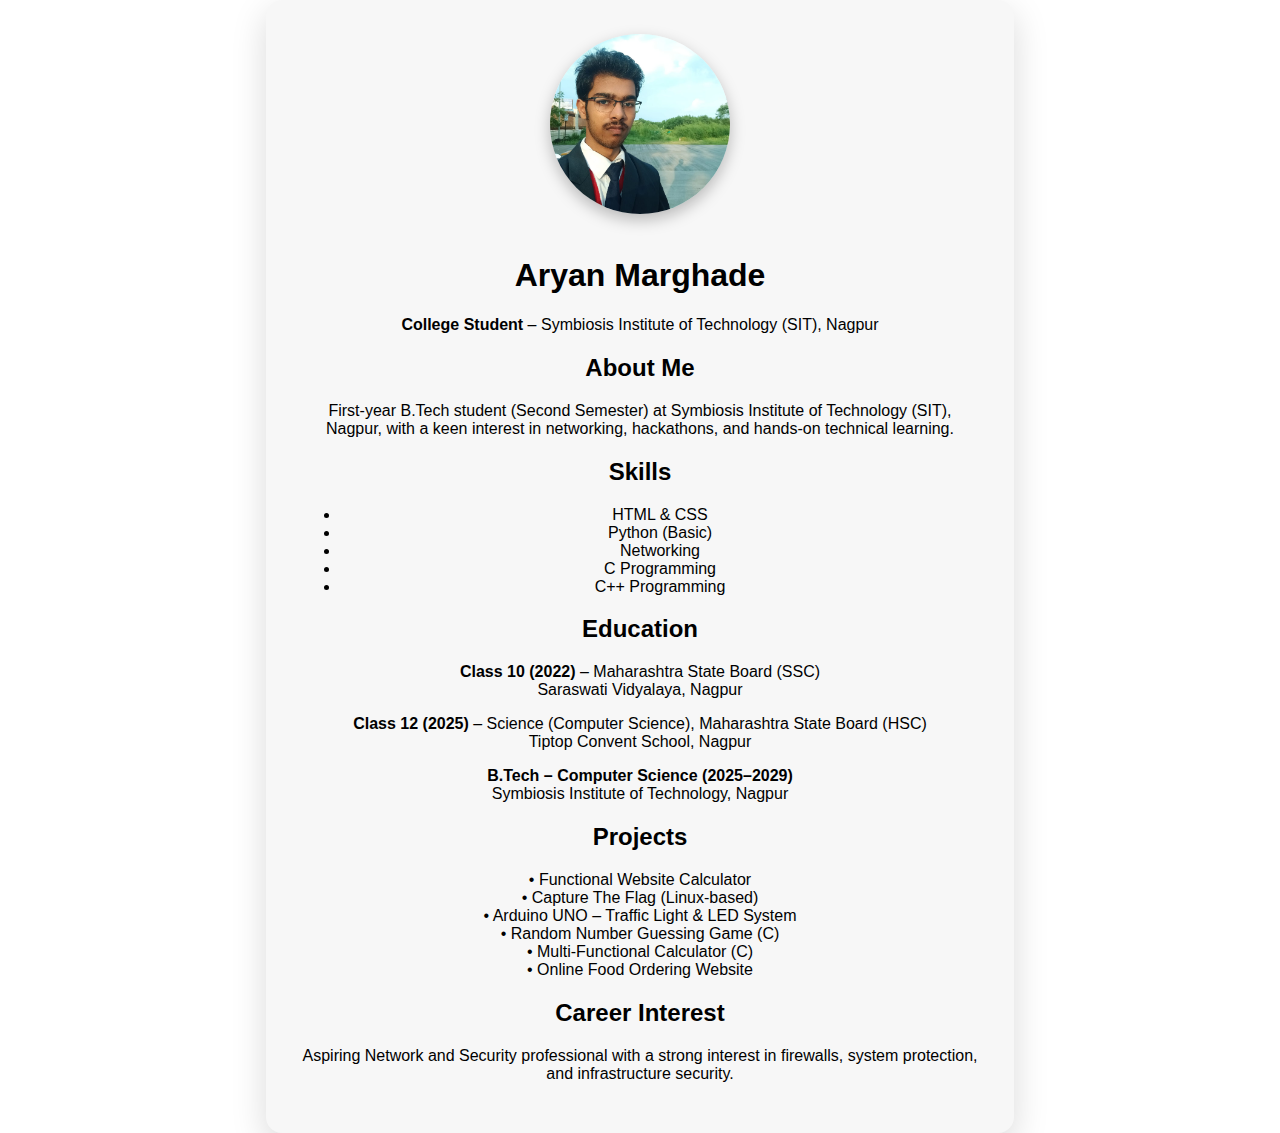
<file: profile.html>
<!DOCTYPE html>
<html lang="en">
<head>
    <meta charset="UTF-8">
    <meta name="viewport" content="width=device-width, initial-scale=1.0">
    <title>Profile - Aryan Marghade</title>

    <style>
        @keyframes pulse {
            0% { transform: scale(1); }
            50% { transform: scale(1.05); }
            100% { transform: scale(1); }
        }

        body {
            background-image: url("https://img.freepik.com/free-vector/modern-abstract-white-minimal-background_84443-8335.jpg");
            background-size: cover;
            background-repeat: no-repeat;
            margin: 0;
            padding: 0;
            font-family: Arial, Helvetica, sans-serif;
            display: flex;
            justify-content: center;
            align-items: center;
            min-height: 100vh;
        }

        .portfolio {
            background-color: #f7f7f7;
            width: 90%;
            max-width: 680px;
            padding: 34px;
            text-align: center;
            border-radius: 16px;
            box-shadow: 0 12px 35px rgba(0, 0, 0, 0.15);
        }

        .profile-pic {
            width: 180px;
            height: 180px;
            border-radius: 50%;
            object-fit: cover;
            margin-bottom: 18px;
            box-shadow: 0 6px 15px rgba(0, 0, 0, 0.25);
            animation: pulse 3s infinite;
            img{
                max-width:100%;
                height:auto;
        }

        h1 {
            margin: 10px 0 6px;
            font-size: 27px;
            color: #222;
        }

        h2 {
            margin: 36px 0 14px;
            color: #333;
            font-size: 20px;
            border-bottom: 1px solid #ddd;
            padding-bottom: 6px;
        }

        p {
            color: #555;
            line-height: 1.8;
            margin: 10px 0;
            font-size: 15px;
        }

        ul {
            list-style: none;
            padding: 0;
            margin-top: 14px;
        }

        ul li {
            background: #eef1f5;
            margin: 9px 0;
            padding: 11px;
            border-radius: 9px;
            box-shadow: 0 3px 7px rgba(0, 0, 0, 0.08);
            font-size: 14.5px;
            transition: transform 0.3s ease, background 0.3s ease;
        }

        ul li:hover {
            transform: translateX(6px);
            background: #dde4ec;
        }

        button {
            padding: 8px 18px;
            border: none;
            border-radius: 7px;
            background-color: #222;
            color: white;
            cursor: pointer;
            font-size: 13px;
            transition: transform 0.3s ease, background 0.3s ease;
        }

        button:hover {
            background-color: #444;
            transform: scale(1.05);
        }

        a {
            text-decoration: none;
        }

        .reveal {
            opacity: 0;
            transform: translateY(30px);
            transition: all 0.8s ease;
        }

        .reveal.show {
            opacity: 1;
            transform: translateY(0);
        }

        .slide-left {
            transform: translateX(-40px);
        }

        .slide-right {
            transform: translateX(40px);
        }

        .slide-left.show,
        .slide-right.show {
            transform: translateX(0);
        }

        @media (max-width: 768px) {
            body {
                padding: 20px;
                align-items: flex-start;
            }

            .portfolio {
                width: 100%;
                padding: 24px;
            }

            .profile-pic {
                width: 115px;
                height: 115px;
            }

            h1 {
                font-size: 23px;
            }

            h2 {
                font-size: 18px;
            }

            p, li {
                font-size: 14px;
            }
        }
    </style>
</head>

<body>

<div class="portfolio">

    <img src="profileiamge.jpeg" alt="Profile Photo" class="profile-pic reveal">

    <h1 class="reveal">Aryan Marghade</h1>
    <p class="reveal"><b>College Student</b> – Symbiosis Institute of Technology (SIT), Nagpur</p>

    <h2 class="reveal slide-left">About Me</h2>
    <p class="reveal">
        First-year B.Tech student (Second Semester) at Symbiosis Institute of Technology (SIT),
        Nagpur, with a keen interest in networking, hackathons, and hands-on technical learning.
    </p>

    <h2 class="reveal slide-right">Skills</h2>
    <ul class="reveal">
        <li>HTML & CSS</li>
        <li>Python (Basic)</li>
        <li>Networking</li>
        <li>C Programming</li>
        <li>C++ Programming</li>
    </ul>

    <h2 class="reveal slide-left">Education</h2>
    <p class="reveal">
        <b>Class 10 (2022)</b> – Maharashtra State Board (SSC)<br>
        Saraswati Vidyalaya, Nagpur
    </p>
    <p class="reveal">
        <b>Class 12 (2025)</b> – Science (Computer Science), Maharashtra State Board (HSC)<br>
        Tiptop Convent School, Nagpur
    </p>
    <p class="reveal">
        <b>B.Tech – Computer Science (2025–2029)</b><br>
        Symbiosis Institute of Technology, Nagpur
    </p>

    <h2 class="reveal slide-right">Projects</h2>
    <p class="reveal">
        • Functional Website Calculator<br>
        • Capture The Flag (Linux-based)<br>
        • Arduino UNO – Traffic Light & LED System<br>
        • Random Number Guessing Game (C)<br>
        • Multi-Functional Calculator (C)<br>
        • Online Food Ordering Website
    </p>

    <h2 class="reveal slide-left">Career Interest</h2>
    <p class="reveal">
        Aspiring Network and Security professional with a strong interest in firewalls,
        system protection, and infrastructure security.
    </p>

</div>

<script>
    const reveals = document.querySelectorAll('.reveal');

    const observer = new IntersectionObserver(entries => {
        entries.forEach(entry => {
            if (entry.isIntersecting) {
                entry.target.classList.add('show');
            }
        });
    }, { threshold: 0.15 });

    reveals.forEach(el => observer.observe(el));
</script>

</body>
</html>
</file>
